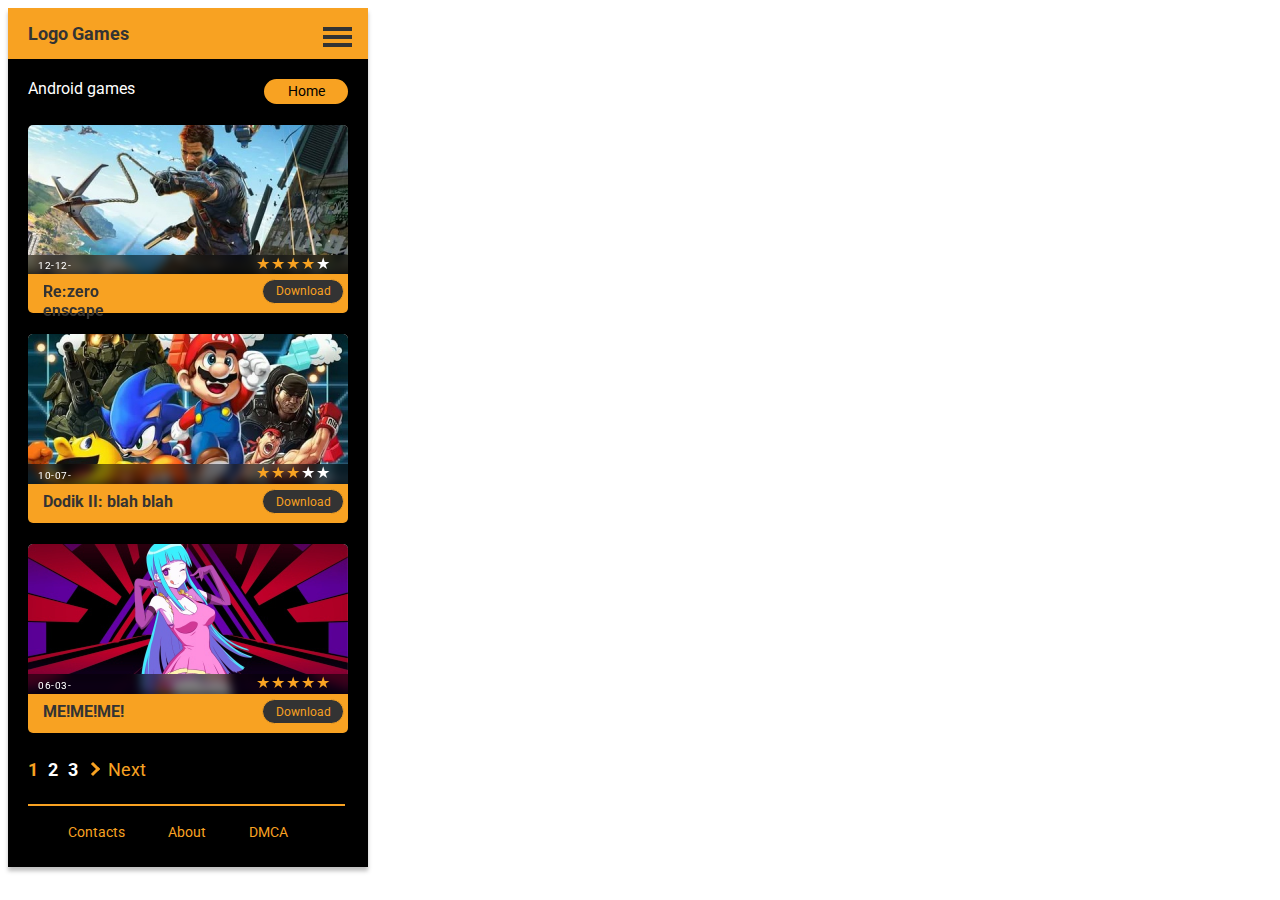
<file: index.html>
<!DOCTYPE html>
<html lang="en">
<head>
    <meta charset="UTF-8">
    <link href='http://fonts.googleapis.com/css?family=Roboto' rel='stylesheet' type='text/css'>
    <link rel="stylesheet" href="style.css">
    <title>frame1</title>
</head>
<body>

    <div class="container">
        <div class="header">
            <div class="logo">
                Logo Games
            </div> <!--LOGO-->
             <div class="menu-btn">

             </div> <!--/MENU-BTN-->
        </div> <!--/HEADER-->

    <!--HEADLINE-->        
        <div class="android-games">
            Android games
        </div>
    
    <div class="rectangle">
        
        </div>
        
        <div class="home">
            Home
        </div>
        <!--/HEADLINE-->

        <div class="posts">
            <div class="group2">
                <img class="i1" src="./img/OM6eI7njLks.jpg" alt="">
                <div class="rectangle5">
                    <div class="date">
                        12-12-2021
                    </div>
                    <div class="group7">
                        <div class="star5">★</div>
                        <div class="star4">★</div>
                        <div class="star3">★</div>
                        <div class="star2">★</div>
                        <div class="star1">★</div>
                    </div>
                </div>
            </div> <!--I1-->
            <div class="rectangle3">
                <div class="nameofthegame1">
                    Re:zero enscape
                </div>
            </div> <!--/RECTANGLE3-->
            <div class="rectangle2">

            </div> <!--/RECTANGLE2-->
            
            <div class="download">
                    Download
                </div> <!--/DOWNLOAD-->
                <!--ТУТ БЫЛ КАКОЙ-ТО ДИВ НО ПРИ УДАЛЕНИИ ВРОДЕ БЫ НИЧЕГО НЕ ИЗМЕНИЛОСЬ .ПОТОМ ЧЕКНУ-->
        
                <!------SECOND GAME------>

                <div class="group6">
                    <a href="#"><img class="i2" src="./img/Xx9FXa48u8c.jpg" alt=""></a>
                    <div class="rectangle5">
                        <div class="date2">
                            10-07-2021
                        </div>  
                        <div class="group7">
                            <div class="star5">★</div>
                            <div class="star4w">★</div>
                            <div class="star3">★</div>
                            <div class="star2">★</div>
                            <div class="star1">★</div>
                        </div>
                    </div>  <!--/RECTANGLE5-->
                    <div class="rectangle3">
                        <div class="nameofthegame2">
                            Dodik II: blah blah
                        </div>
                        <div class="rectangle2ng">
                            <div class="download2">
                                Download
                            </div> <!--/DOWNLOAD-->
                        </div> <!--/RECTANGLE2-->
                    </div>  <!--/RECTANGLE3-->
                </div>  <!--/GROUP6-->
        
                <!------LAST GAME------>

                    <img class="i3" src="./img/dC4sl1ZbQDU.jpg" alt="">
                    <div class="rectangle5last">
                        <div class="date2">
                            06-03-2021
                        </div>  
                        <div class="group7">
                            <div class="star5g">★</div>
                            <div class="star4">★</div>
                            <div class="star3">★</div>
                            <div class="star2">★</div>
                            <div class="star1">★</div>
                        </div>
                    </div>  <!--/RECTANGLE5-->
                    <div class="rectangle3lg">
                        <div class="nameofthegame3">
                            ME!ME!ME!
                        </div>
                        <div class="rectangle2ng">
                            <div class="download2">
                                Download
                            </div> <!--/DOWNLOAD-->
                    </div>
            </div>  <!--/POSTS-->
                                     <!----------PAGES---------->
            <div class="pages">
                        <div class="page1">
                            1
                      </div>
                     
                      <div class="page2">
                        2
                  </div>
                 
                  <div class="page3">
                    3
              </div>

              <div class="arrow-right">

              </div>

              <div class="next">
                  Next
              </div>
            </div>    <!--/PAGES-->

            <footer>
                <div class="line4">

                </div>

                <div class="ContactsAboutDMCA">
                    Contacts  About  DMCA
                </div>

            </footer> !--/FOOTER-->
    </div>    <!--/CONTAINER-->
    
</body>
</html>
</file>
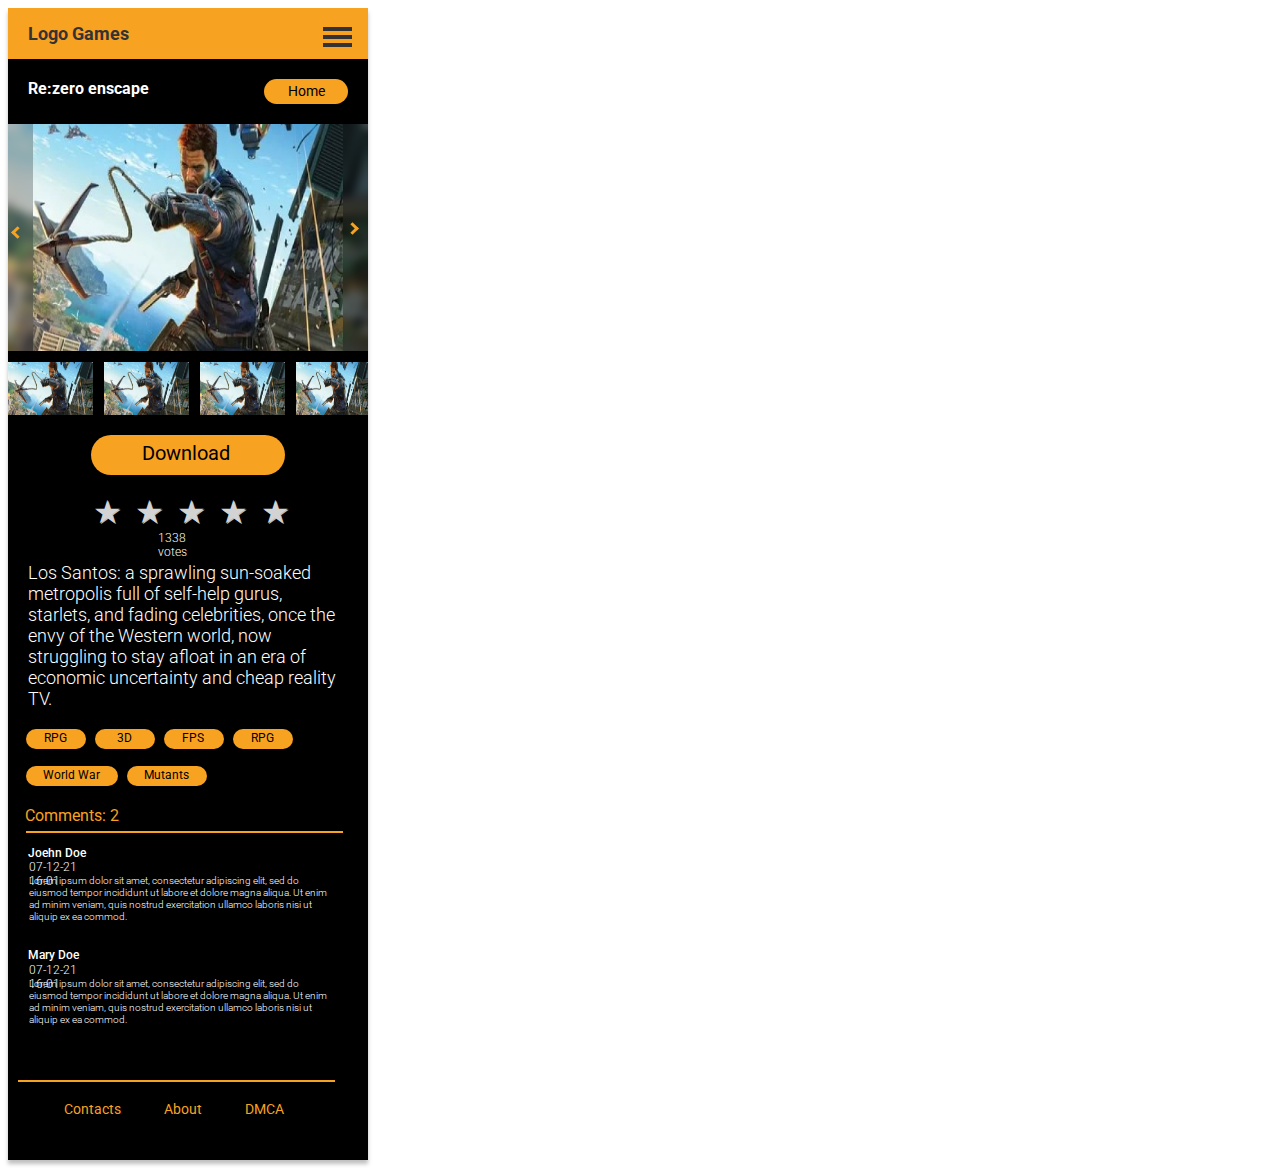
<file: frame2.html>
<!DOCTYPE html>
<html lang="en">
<head>
    <meta charset="UTF-8">
    <link href='http://fonts.googleapis.com/css?family=Roboto' rel='stylesheet' type='text/css'>
    <link rel="stylesheet" href="frame2.css">
    <title>frame2</title>
</head>
<body>
    
    <div class="container">
        <div class="header">
            <div class="logo">
                Logo Games
            </div> <!--LOGO-->
             <div class="menu-btn">

             </div> <!--/MENU-BTN-->
        </div> <!--/HEADER-->
    

    <!--HEADLINE-->        
    <div class="android-games">
        Re:zero enscape
    </div>

<div class="rectangle">
    
    </div>
    
    <div class="home">
        Home
    </div>
    <!--/HEADLINE-->

        <div class="main-image">
    <img class="i1" src="./img/OM6eI7njLks.jpg" alt="">
    <div class="rectangle6r">
        <div class="arrow-right"></div>
    </div>
    <div class="rectangle6l">
        <div class="arrow-left"></div>
    </div>
        </div>  <!--/MAIN-IMAGE-->
        <div class="images-box">
            <img class="i3" src="./img/OM6eI7njLks.jpg" alt="">
            <img class="i4" src="./img/OM6eI7njLks.jpg" alt="">
            <img class="i5" src="./img/OM6eI7njLks.jpg" alt="">
            <img class="i6" src="./img/OM6eI7njLks.jpg" alt="">
        </div>  <!--IMAGES-BOX-->
       
    <div class="download">
        <div class="rectangle7">
            <div class="download-text">
                Download
            </div>
        </div>
    </div> <!--DOWNLOAD-->

    <div class="raiting">
        <div class="votes">
            1338 votes
        </div>
        <div class="rating-area">
            <input type="radio" id="star-5" name="rating" value="5">
            <label for="star-5" title="Оценка «5»"></label>	
            <input type="radio" id="star-4" name="rating" value="4">
            <label for="star-4" title="Оценка «4»"></label>    
            <input type="radio" id="star-3" name="rating" value="3">
            <label for="star-3" title="Оценка «3»"></label>  
            <input type="radio" id="star-2" name="rating" value="2">
            <label for="star-2" title="Оценка «2»"></label>    
            <input type="radio" id="star-1" name="rating" value="1">
            <label for="star-1" title="Оценка «1»"></label>
        </div>
    </div>  <!--RAITING-AREA-->

        <div class="description">
            Los Santos: a sprawling sun-soaked metropolis full of self-help gurus, starlets, and fading celebrities, once the envy of the Western world, now struggling to stay afloat in an era of economic uncertainty and cheap reality TV.
        </div>

    <div class="rectangle8">
        <div class="game-tags">
            RPG
        </div>
    </div>

    <div class="rectangle8" style="left: 87px;">
        <div class="game-tags">
            3D
        </div>
    </div>

    <div class="rectangle8" style="left: 156px;">
        <div class="game-tags";>
            FPS
        </div>
    </div>

    <div class="rectangle8" style="left: 225px;">
        <div class="game-tags">
            RPG
        </div>
    </div>

    <div class="rectangle8" style="left: 18px; top: 758px; width: 92px;">
        <div class="game-tags" style="width: 82px; height: 14px; left: 4px;" >
            World War
        </div>
    </div>

    <div class="rectangle8" style="left: 119px; top: 758px; width: 80px;">
        <div class="game-tags">
            Mutants
        </div>
    </div>

        <div class="coments">
            Comments: 2
        </div>

        <div class="line4"></div>

        <div class="user">
            Joehn Doe
        </div>

        <div class="date">
            07-12-21 16:01
        </div>

        <div class="overview">
            Lorem ipsum dolor sit amet, consectetur adipiscing elit, sed do eiusmod tempor incididunt ut labore et dolore magna aliqua. Ut enim ad minim veniam, quis nostrud exercitation ullamco laboris nisi ut aliquip ex ea commod.
        </div>

        <div class="user" style="top: 940px;">
            Mary Doe
        </div>

        <div class="date" style="top: 955px;">
            07-12-21 16:01
        </div>

        <div class="overview" style="top: 970px;">
            Lorem ipsum dolor sit amet, consectetur adipiscing elit, sed do eiusmod tempor incididunt ut labore et dolore magna aliqua. Ut enim ad minim veniam, quis nostrud exercitation ullamco laboris nisi ut aliquip ex ea commod.
        </div>
    </div> <!--/CONTAINER-->

    <footer>
        <div class="line4" style="top:1080px"></div>

        <div class="ContactsAboutDMCA">
            Contacts  About  DMCA
        </div>
    </footer>

</body>
</html>
</file>
<file: style.css>
body {
    font-family: 'Roboto';
}

.container {
    position: relative;
    width: 360px;
    height: 859px;
    background: #000000;
    box-shadow: 0px 4px 4px rgba(0, 0, 0, 0.25);
}

.header {
    position: absolute;
    height: 51px;
    background: #F8A222;
    width: 360px;
    height: 51px;
}

.logo {
    position: absolute;
    width: 102px;
    height: 21px;
    top: 15px;
    left: 20px;
    font-size: 18px;
    font-weight:bold;
    line-height: 21px;
    color: #333333;
}

.menu-btn {
    position: absolute;
    width: 25px;
    top: 27px;
    left: 315px;
    border: 2px solid #333333;
    cursor: pointer;
}

.menu-btn:before,
.menu-btn:after {
    display: block;
    position: absolute;
    width: 100%;
    border: 2px solid #333333;
    background-color: #333333;
}

.menu-btn:before {
    content: "";
    top: -10px;
    left: -2px;
}

.menu-btn::after {
    content: "";
    top: 6px;
    left: -2px;
}

.android-games {
    position: absolute;
    width: 320px;
    height: 25px;
    top: 71px;
    left: 20px;
    font-family: 'Roboto';
    font-style: normal;
    font-weight: 400;
    font-size: 16px;
    line-height: 19px;
    color: #fff;
}

.rectangle {
    position: absolute;
    width: 84px;
    height: 25px;
    top:71px;
    left: 256px;
    border-radius: 48px;
    background: #F8A222;
}

.home {
    position: absolute;
    width: 38px;
    height: 16px;
    left: 279px;
    top: 75px;
    font-family: 'Roboto';
    font-style: normal;
    font-size: 14px;
    line-height: 16px;
    text-align: center;
    color: #000000;
    cursor: pointer;
}

.posts {
    position:absolute;
    width: 320px;
    height: 607px;
    left: 20px;
    top: 116px;
}

.group2 {
    position:absolute;
    width: 320px;
    height: 189px;
    top:1px;
}

.i1 {
    position: absolute;
    width: 320px;
    height: 150px;
    cursor: pointer;
    border-radius: 5px 5px 0px 0px;
}

.rectangle5 {
    position: absolute;
    width: 320px;
    height: 22px;
    top:130px;
    background: rgba(0, 0, 0, 0.5);
    backdrop-filter: blur(5px);
}

.date {
    position: absolute;
    width: 55px;
    height: 12px;
    left: 10px;
    top: 5px;
    font-family: 'Roboto';
    font-style: normal;
    font-weight: normal;
    font-size: 10px;
    line-height: 12px;
    letter-spacing: 0.05em;
    color: #ffffff;
}

.rectangle3 {
    position: absolute;
    width: 320px;
    height: 39px;
    top:150px;
    background: #F8A222;
    backdrop-filter: blur(10px);
    border-radius: 0px 0px 5px 5px;
} 

.nameofthegame1 {
    position: absolute;
    width: 119px;
    height: 19px;
    left: 15px;
    top:8px;
    font-family: 'Roboto';
    font-style: normal;
    font-weight: bold;
    font-size: 16px;
    line-height: 19px;
    color: #333333;
    cursor: pointer;
}

.rectangle2 {
    position: absolute;
    width: 82px;
    height: 25px;
    left: 234px;
    top:155px;
    background: #333333;
    border: 1px solid #F8A222;
    box-sizing: border-box;
    border-radius: 20px;
}

.download {
    position: absolute;
    width: 54px;
    height: 14px;
    left: 248px;
    top:160px;
    font-family: 'Roboto';
    font-style: normal;
    font-weight: normal;
    font-size: 12px;
    line-height: 14px;
    color: #F8A222;
    cursor: pointer;
}

.group7 {
    position: absolute;
    width: 66.86px;
    height: 12px;
    top: 4px;
    left: 258px;
}

.star5 {
    position: absolute;
    width: 12px;
    height: 12px;
    left: 30px;
    top: -5px;
    color: #ffffff;
    cursor: pointer;
}

.star4 {
    position: absolute;
    width: 12px;
    height: 12px;
    left: 15px;
    top: -5px;
    color: #F8A222;
    cursor: pointer;
}

.star3 {
    position: absolute;
    width: 12px;
    height: 12px;
    left: 0px;
    top: -5px;
    color: #F8A222;
    cursor: pointer;
}

.star2 {
    position: absolute;
    width: 12px;
    height: 12px;
    left: -15px;
    top: -5px;
    color: #F8A222;
    cursor: pointer;
}

.star1 {
    position: absolute;
    width: 12px;
    height: 12px;
    left: -30px;
    top: -5px;
    color: #F8A222;
    cursor: pointer;
}

        /******GAME2******/

.group6 {
    position: absolute;
    width: 320px;
    height: 189px;
    top: 210px;
}

.i2 {
    position: absolute;
    width: 320px;
    height: 150px;
    cursor: pointer;
    border-radius: 5px 5px 0px 0px;
}

.date2 {
    position: absolute;
    width: 55px;
    height: 12px;
    left: 10px;
    top: 6px;
    font-family: 'Roboto';
    font-style: normal;
    font-weight: normal;
    font-size: 10px;
    line-height: 12px;
    letter-spacing: 0.05em;
    color: #ffffff;
}

.star4w {
    position: absolute;
    width: 12px;
    height: 12px;
    left: 15px;
    top: -5px;
    color: #ffffff;
    cursor: pointer;
}

.nameofthegame2 {
    position: absolute;
    width: 128;
    height: 19px;
    left: 15px;
    top:8px;
    font-weight: bold;
    font-size: 16px;
    line-height: 19px;
    color: #333333;
    cursor: pointer;
}

.rectangle2ng {
    position: absolute;
    width: 82px;
    height: 25px;
    left: 234px;
    top:5px;
    background: #333333;
    border: 1px solid #F8A222;
    box-sizing: border-box;
    border-radius: 20px;
    
}

.download2 {
    position: absolute;
    width: 54px;
    height: 14px;
    left: 13px;
    top:5px;
    font-family: 'Roboto';
    font-style: normal;
    font-weight: normal;
    font-size: 12px;
    line-height: 14px;
    color: #F8A222;
    cursor: pointer;
}

        /******GAME3******/

.i3 {
    position: absolute;
    width: 320px;
    height: 150px;
    top:420px;
    border-radius: 5px 5px 0px 0px;
    cursor: pointer;
}

.rectangle5last {
    position: absolute;
    width: 320px;
    height: 22px;
    top:550px;
    background: rgba(0, 0, 0, 0.5);
    backdrop-filter: blur(5px);
}

.star5g {
    position: absolute;
    width: 12px;
    height: 12px;
    left: 30px;
    top: -5px;
    color: #F8A222;
    cursor: pointer;
}

.rectangle3lg {
    position: absolute;
    width: 320px;
    height: 39px;
    top:570px;
    background: #F8A222;
    backdrop-filter: blur(10px);
    border-radius: 0px 0px 5px 5px;
}

.nameofthegame3 {
    position: absolute;
    width: 128;
    height: 19px;
    left: 15px;
    top:8px;
    font-weight: bold;
    font-size: 16px;
    line-height: 19px;
    color: #333333;
    cursor: pointer;
}

          /*----------PAGES----------*/

.pages {
    position: absolute;
    width: 123px;
    height: 23px;
    top: 630px;
}

.page1 {
    position: absolute;
    width: 11px;
    height: 21px;
    top: 5px;
    font-family: 'Roboto';
    font-style: normal;
    font-weight: bold;
    font-size: 18px;
    line-height: 21px;
    color: #F8A222;
    cursor: pointer;
}

.page2 {
    position: absolute;
    width: 35px;
    height: 21px;
    left: 20px;
    top: 5px;
    font-family: 'Roboto';
    font-style: normal;
    font-weight: bold;
    font-size: 18px;
    line-height: 21px;
    color: #ffffff;
    cursor: pointer;
}

.page3 {
    position: absolute;
    width: 35px;
    height: 21px;
    left: 40px;
    top: 5px;
    font-family: 'Roboto';
    font-style: normal;
    font-weight: bold;
    font-size: 18px;
    line-height: 21px;
    color: #ffffff;
    cursor: pointer;
}

.arrow-right {
    position: absolute;
    display: inline-block;
    width: 1px;
    height: 1px;
    top: 10px;
    left: 60px;
    transform: rotate(-45deg);
    -webkit-transform: rotate(-45deg);
    border: solid #F8A222;
    padding: 3px;
    border-width: 0 3px 3px 0;
    cursor: pointer;
}

.next {
    position: absolute;
    width: 38px;
    height: 21px;
    left: 80px;
    top: 5px;
    font-family: 'Roboto';
    font-style: normal;
    font-weight: normal;
    font-size: 18px;
    line-height: 21px;
    color: #F8A222;
    cursor: pointer;
}


        /*----------FOOTER----------*/

.line4 {
    position: absolute;
    width: 315px;
    height: 0;
    top: 680px;
    border: 1px solid #F8A222;
}

.ContactsAboutDMCA {
    position: absolute;
    width: 238px;
    height: 16px;
    left: 40px;
    top: 700px;
    font-family: 'Roboto';
    font-style: normal;
    font-weight: normal;
    font-size: 14px;
    line-height: 16px;
    color: #F8A222;
    word-spacing: 40px;
    cursor: pointer;
}
</file>
<file: frame2.css>
body {
    font-family: 'Roboto';
}

.container {
    position: relative;
    width: 360px;
    height: 1152px;
    background: #000000;
    box-shadow: 0px 4px 4px rgba(0, 0, 0, 0.25);
}

.header {
    position: absolute;
    height: 51px;
    background: #F8A222;
    width: 360px;
    height: 51px;
}

.logo {
    position: absolute;
    width: 102px;
    height: 21px;
    top: 15px;
    left: 20px;
    font-size: 18px;
    font-weight:bold;
    line-height: 21px;
    color: #333333;
}

.menu-btn {
    position: absolute;
    width: 25px;
    top: 27px;
    left: 315px;
    border: 2px solid #333333;
    cursor: pointer;
}

.menu-btn:before,
.menu-btn:after {
    display: block;
    position: absolute;
    width: 100%;
    border: 2px solid #333333;
    background-color: #333333;
}

.menu-btn:before {
    content: "";
    top: -10px;
    left: -2px;
}

.menu-btn::after {
    content: "";
    top: 6px;
    left: -2px;
}

.android-games {
    position: absolute;
    width: 320px;
    height: 25px;
    top: 71px;
    left: 20px;
    font-family: 'Roboto';
    font-style: normal;
    font-weight: 700;
    font-size: 16px;
    line-height: 19px;
    color: #fff;
}

.rectangle {
    position: absolute;
    width: 84px;
    height: 25px;
    top:71px;
    left: 256px;
    border-radius: 48px;
    background: #F8A222;
}

.home {
    position: absolute;
    width: 38px;
    height: 16px;
    left: 279px;
    top: 75px;
    font-family: 'Roboto';
    font-style: normal;
    font-size: 14px;
    line-height: 16px;
    text-align: center;
    color: #000000;
    cursor: pointer;
}

.main-image {
    position: absolute;
}

.i1 {
    position: absolute;
    width: 360px;
    height: 227px;
    left: 0;
    top: 116px;
    cursor: pointer;
}

.rectangle6r {
    position: absolute;
    width: 25px;
    height: 227px;;
    left: 335px;
    top:116px;
    background: rgba(0, 0, 0, 0.25);
    backdrop-filter: blur(5px);
}

.rectangle6l {
    position: absolute;
    width: 25px;
    height: 227px;;
    left: 0px;
    top:116px;
    background: rgba(0, 0, 0, 0.25);
    backdrop-filter: blur(5px);
}

.arrow-right {
    position: absolute;
    display: inline-block;
    width: 1px;
    height: 1px;
    top: 100px;
    left: 5px;
    transform: rotate(-45deg);
    -webkit-transform: rotate(-45deg);
    border: solid #F8A222;
    padding: 3px;
    border-width: 0 3px 3px 0;
    box-sizing: border-box;
    cursor: pointer;
}

.arrow-left {
    position: absolute;
    display: inline-block;
    width: 1px;
    height: 1px;
    top: 104px;
    left: 5px;
    transform: rotate(135deg);
    -webkit-transform: rotate(135deg);
    border: solid #F8A222;
    padding: 3px;
    border-width: 0 3px 3px 0;
    box-sizing: border-box;
    cursor: pointer;
}

.images-box {
    position: absolute;
    width: 373px;
    height: 53px;
    left: 0;
    top: 354px;
}

.i3 {
    position: absolute;
    width: 85px;
    height: 53px;
    left: 0;
    cursor: pointer;
}

.i4 {
    position: absolute;
    width: 85px;
    height: 53px;
    left: 96px;
    cursor: pointer;
}

.i5 {
    position: absolute;
    width: 85px;
    height: 53px;
    left: 192px;
    cursor: pointer;
}

.i6 {
    position: absolute;
    width: 72px;
    height: 53px;
    left: 288px;
    cursor: pointer;
}

.download {
    position: absolute;
    width: 194px;
    height: 40px;
    left: 83px;
    top: 427px;
}

.rectangle7 {
    position: absolute;
    width: 194px;
    height: 40px;
    border-radius: 109px;
    background-color: #F8A222;
}

.download-text {
    position: absolute;
    width: 90px;
    height: 23px;
    left: 50px;
    top: 7px;
    font-family: 'Roboto';
    font-style: normal;
    font-weight: normal;
    font-size: 20px;
    line-height: 23px;
    text-align: center;
    text-transform: capitalize;
    color: #000000;
    cursor: pointer;
}

.raiting {
    position: absolute;
    width: 172.15px;
    height: 45.23px;
    left: 30px;
    top: 488px;
}

.votes {
    position: absolute;
    width: 59px;
    height: 14px;
    left: 120px;
    top: 35px;
    font-family: 'Roboto';
    font-weight: 300;
    font-style: normal;
    font-size: 12px;
    line-height: 14px;
    color: #ffffff;
}

.stars {
    position: absolute;
    width: 172.15px;
    height: 31.23px;
}

.rating-area {
	overflow: hidden;
	width: 265px;
	margin: 0 auto;
}
.rating-area:not(:checked) > input {
	display: none;
}
.rating-area:not(:checked) > label {
	float: right;
	width: 42px;
	padding: 0;
	cursor: pointer;
	font-size: 32px;
	line-height: 32px;
	color: lightgrey;
	text-shadow: 1px 1px #bbb;
}
.rating-area:not(:checked) > label:before {
	content: '★';
}
.rating-area > input:checked ~ label {
	color: gold;
	text-shadow: 1px 1px #c60;
}
.rating-area:not(:checked) > label:hover,
.rating-area:not(:checked) > label:hover ~ label {
	color: gold;
}
.rating-area > input:checked + label:hover,
.rating-area > input:checked + label:hover ~ label,
.rating-area > input:checked ~ label:hover,
.rating-area > input:checked ~ label:hover ~ label,
.rating-area > label:hover ~ input:checked ~ label {
	color: gold;
	text-shadow: 1px 1px goldenrod;
}
.rate-area > label:active {
	position: relative;
}
 
.description {
    position: absolute;
    width: 308px;
    left: 20px;
    top:554px;
    font-family: 'Roboto';
    font-style: normal;
    font-weight: 300;
    font-size: 18px;
    line-height: 21px;
    color: #ffffff;
}

.rectangle8 {
    position: absolute;
    width: 60px;
    height: 20px;
    left: 18px;
    top:721px;
    border-radius: 24px;
    background: #F8A222;
}

.game-tags {
    position: absolute;
    width: 24px;
    height: 14px;
    left: 17px;
    top: 2px;
    font-family: 'Roboto';
    font-style: normal;
    font-weight: normal;
    font-size: 12px;
    line-height: 14px;
    text-align: center;
    text-transform: capitalize;
    color: #000000;
    cursor: pointer;
}

.coments {
    position: absolute;
    left: 17px;
    top: 798px;
    color: #F8A222;
}

.line4 {
    position: absolute;
    width: 315px;
    height: 0;
    left: 18px;
    top: 823px;
    border: 1px solid #F8A222;
}

.user {
    position: absolute;
    width: 58px;
    height: 14px;
    left: 20px;
    top: 838px;
    font-family: 'Roboto';
    font-style: normal;
    font-weight: 500;
    font-size: 12px;
    line-height: 14px;
    color: #ffffff;
}

.date {
    position: absolute;
    width: 80px;
    height: 12px;
    left: 21px;
    top: 852px;
    font-family: 'Roboto';
    font-style: normal;
    font-weight: 300;
    font-size: 12px;
    line-height: 14px;
    color: #ffffff;
}

.overview {
    position: absolute;
    width: 307px;
    height: 12px;
    left: 21px;
    top: 867px;
    font-weight: 300;
    font-size: 10px;
    line-height: 12px;
    color: #ffffff;
}

.ContactsAboutDMCA {
    position: absolute;
    width: 238px;
    height: 16px;
    left: 64px;
    top: 1101px;
    font-family: 'Roboto';
    font-style: normal;
    font-weight: normal;
    font-size: 14px;
    line-height: 16px;
    color: #F8A222;
    word-spacing: 40px;
    cursor: pointer;
}
</file>
